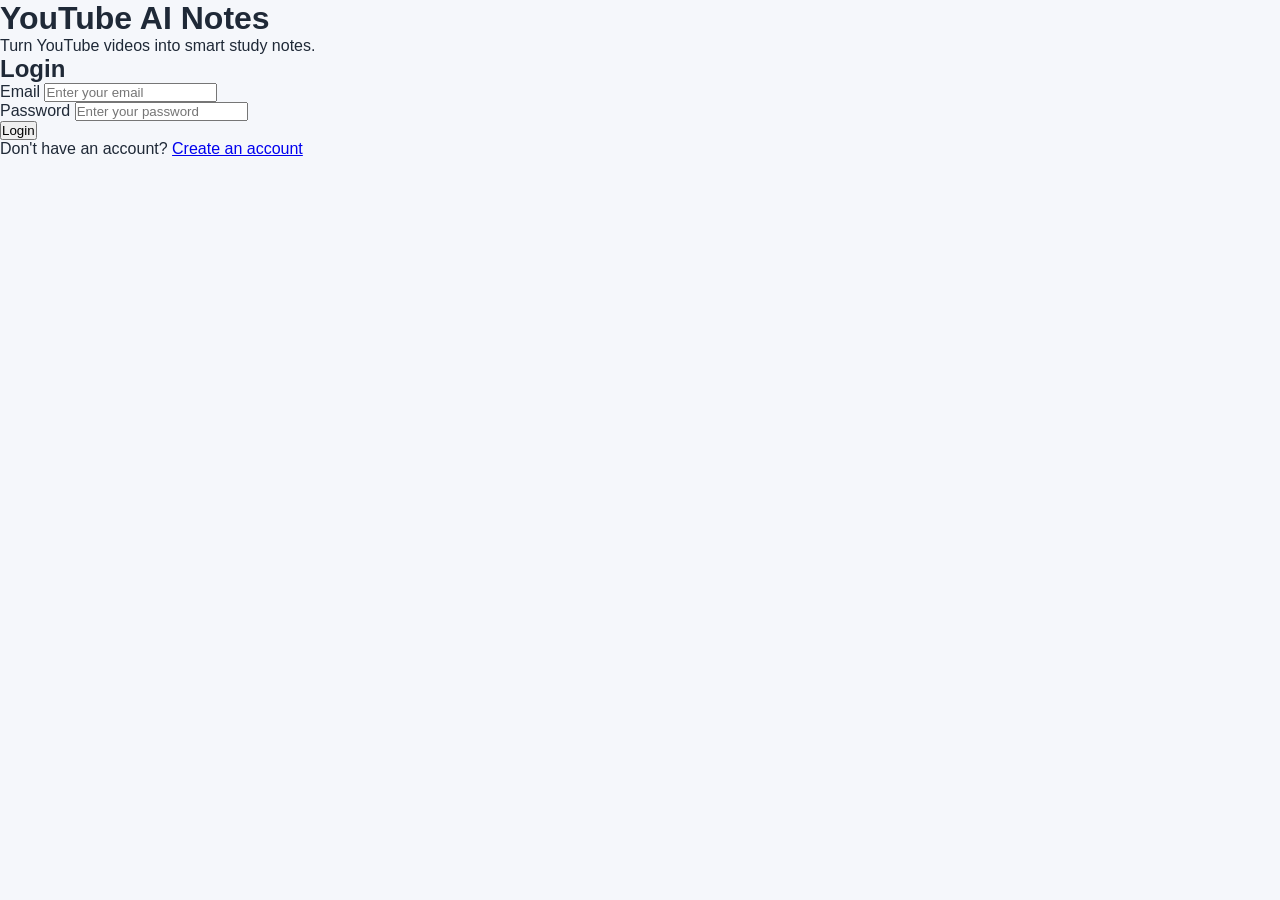
<file: frontend/index.html>
<!DOCTYPE html>
<html lang="en">
<head>
    <meta charset="UTF-8">

    <meta name="viewport" content="width=device-width, initial-scale=1.0">

    <title>YouTube AI Notes - Login</title>

    <link rel="stylesheet" href="style.css">
</head>

<body>

    <div class="auth-container">

        <div class="auth-card">

            <h1>YouTube AI Notes</h1>

            <p class="subtitle">
                Turn YouTube videos into smart study notes.
            </p>

            <h2>Login</h2>

            <form id="loginForm">

                <div class="form-group">
                    <label for="email">Email</label>

                    <input
                        type="email"
                        id="email"
                        placeholder="Enter your email"
                        required
                    >
                </div>

                <div class="form-group">
                    <label for="password">Password</label>

                    <input
                        type="password"
                        id="password"
                        placeholder="Enter your password"
                        required
                    >
                </div>

                <button type="submit">
                    Login
                </button>

                <p id="message"></p>

            </form>

            <p class="auth-link">
                Don't have an account?
                <a href="register.html">Create an account</a>
            </p>

        </div>

    </div>

    <!-- Cache Busting -->
    <script src="app.js?v=20260905"></script>

</body>
</html>
</file>
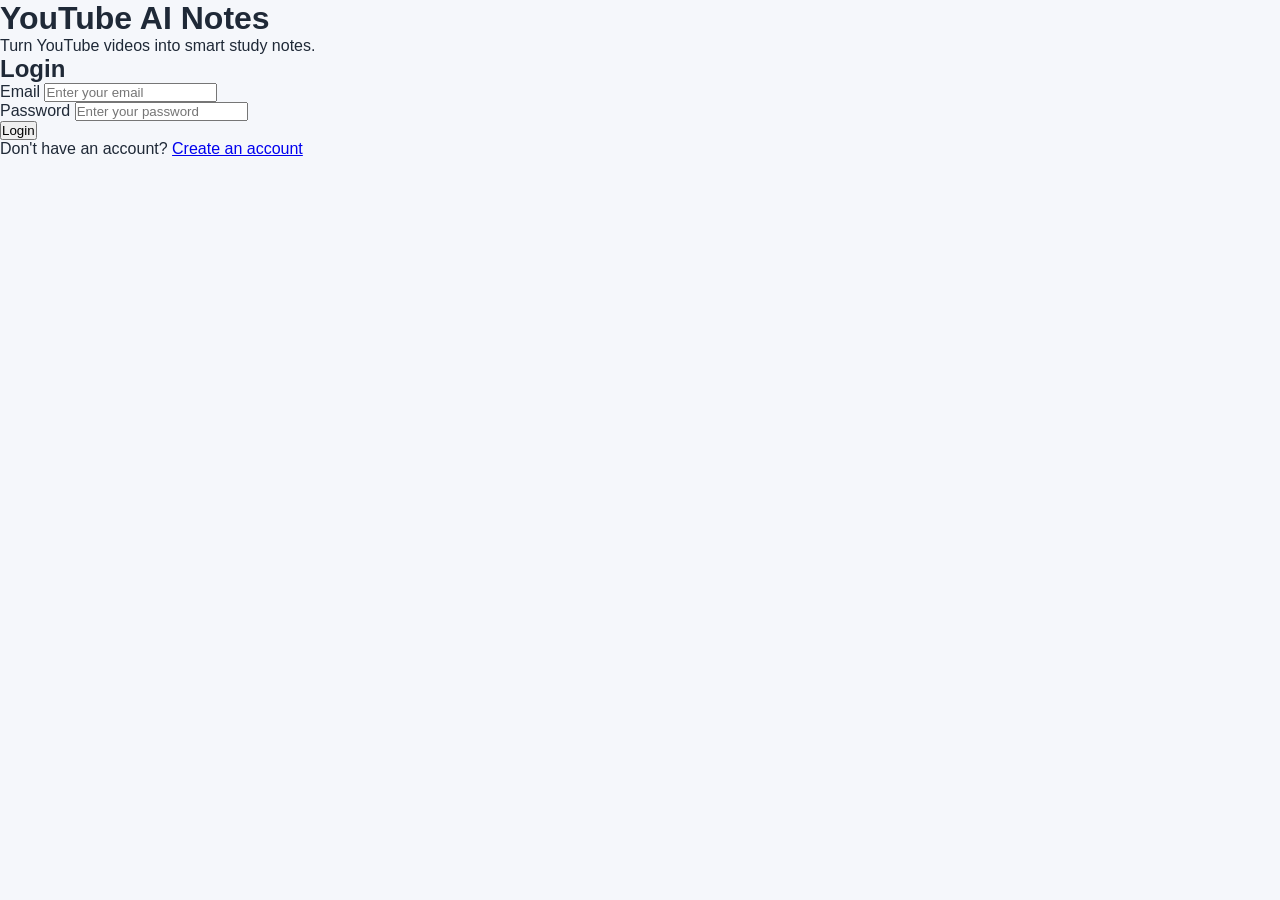
<file: frontend/dashboard.html>
<!DOCTYPE html>
<html lang="en">

<head>

    <meta charset="UTF-8">

    <meta
        name="viewport"
        content="width=device-width, initial-scale=1.0"
    >

    <title>YouTube AI Notes - Dashboard</title>

    <link
        rel="stylesheet"
        href="style.css"
    >

</head>


<body>

    <!-- =====================================================
         HEADER
    ====================================================== -->

    <header class="dashboard-header">

        <div class="brand">

            <div class="brand-icon">
                ▶
            </div>

            <div>

                <h1>YouTube AI Notes</h1>

                <p>
                    Learn smarter with AI-powered notes.
                </p>

            </div>

        </div>


        <button
            id="logoutButton"
            class="logout-button"
            type="button"
        >
            Logout
        </button>

    </header>


    <!-- =====================================================
         MAIN
    ====================================================== -->

    <main class="dashboard-container">


        <!-- =================================================
             HERO / GENERATE NOTES
        ================================================== -->

        <section class="generate-section">

            <div class="hero-content">

                <span class="hero-badge">
                    ✨ AI-Powered Learning
                </span>

                <h2>
                    Turn YouTube Videos Into
                    <span>Smart Study Notes</span>
                </h2>

                <p>
                    Paste any YouTube video URL and let AI
                    transform it into clear summaries,
                    important concepts, examples and
                    revision questions.
                </p>

            </div>


            <form
                id="notesForm"
            >

                <div class="url-input-wrapper">

                    <span class="url-icon">
                        🔗
                    </span>

                    <input
                        type="url"
                        id="youtubeUrl"
                        placeholder="Paste YouTube video URL here..."
                        autocomplete="off"
                        required
                    >

                </div>


                <button
                    type="submit"
                    id="generateButton"
                    class="generate-button"
                >
                    <span>Generate Notes</span>
                    <span>→</span>
                </button>

            </form>


            <p
                id="notesMessage"
                class="dashboard-message"
            ></p>

        </section>



        <!-- =================================================
             SAVED VIDEOS
        ================================================== -->

        <section class="videos-section">


            <div class="section-header">

                <div>

                    <span class="section-label">
                        YOUR LIBRARY
                    </span>

                    <h2>
                        Saved Videos
                    </h2>

                    <p>
                        Access your previously generated
                        AI notes.
                    </p>

                </div>


                <button
                    id="refreshButton"
                    class="refresh-button"
                    type="button"
                >
                    ↻ Refresh
                </button>

            </div>


            <div
                id="videosContainer"
                class="videos-grid"
            >

                <div class="loading-card">

                    <div class="spinner"></div>

                    <p>
                        Loading your videos...
                    </p>

                </div>

            </div>

        </section>

    </main>


    <!-- =====================================================
         FOOTER
    ====================================================== -->

    <footer class="dashboard-footer">

        <p>
            YouTube AI Notes • Learn smarter, not harder.
        </p>

    </footer>


    <script src="app.js"></script>

</body>

</html>
</file>
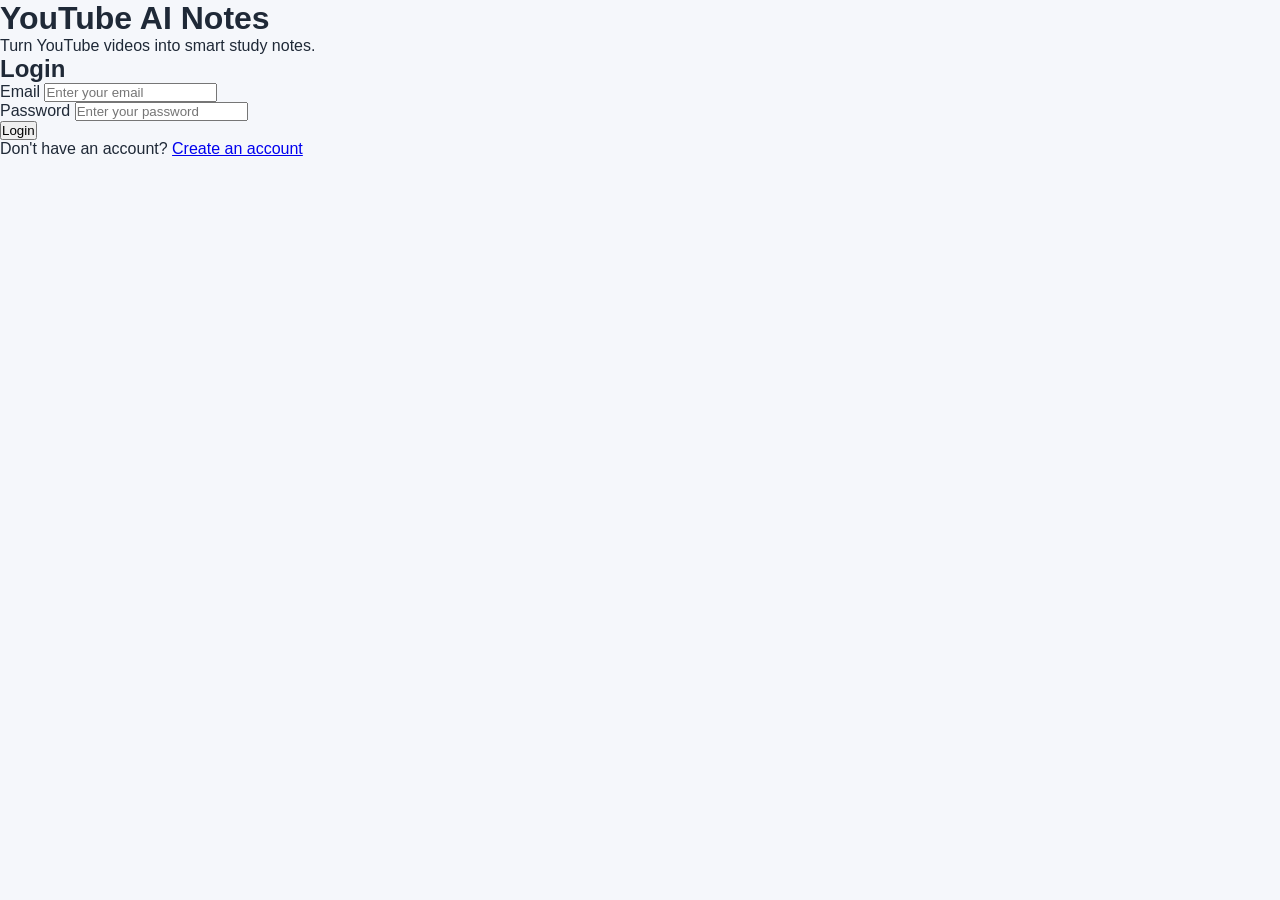
<file: frontend/notes.html>
<!DOCTYPE html>
<html lang="en">

<head>

    <meta charset="UTF-8">

    <meta
        name="viewport"
        content="width=device-width, initial-scale=1.0"
    >

    <title>YouTube AI Notes</title>

    <link
        rel="stylesheet"
        href="style.css"
    >

    <style>

        /* =====================================================
           NOTES PAGE
        ===================================================== */

        .notes-page {
            background: #f5f7fb;
            color: #1f2937;
            min-height: 100vh;
        }


        /* =====================================================
           HEADER
        ===================================================== */

        .notes-header {
            width: 100%;

            background: #ffffff;

            border-bottom: 1px solid #e5e7eb;

            box-shadow:
                0 2px 12px rgba(15, 23, 42, 0.05);
        }

        .notes-header-content {
            width: 100%;
            max-width: 1180px;

            margin: 0 auto;

            padding: 18px 24px;

            display: flex;

            align-items: center;

            justify-content: space-between;

            gap: 20px;
        }

        .notes-header-title h1 {
            margin: 0;

            color: #111827;

            font-size: 23px;

            line-height: 1.2;

            font-weight: 800;
        }

        .notes-header-title p {
            margin-top: 5px;

            color: #6b7280;

            font-size: 13px;
        }


        /* =====================================================
           BACK BUTTON
        ===================================================== */

        .back-btn {
            border: 1px solid #dbe0e8;

            border-radius: 9px;

            background: #ffffff;

            color: #374151;

            padding: 9px 15px;

            font-size: 13px;

            font-weight: 600;

            cursor: pointer;

            white-space: nowrap;

            transition: all 0.2s ease;
        }

        .back-btn:hover {
            background: #eef2ff;

            color: #4f46e5;

            border-color: #c7d2fe;

            transform: translateY(-1px);
        }


        /* =====================================================
           MAIN CONTAINER
        ===================================================== */

        .notes-container {
            width: 100%;

            max-width: 1000px;

            margin: 0 auto;

            padding: 30px 20px 60px;
        }


        /* =====================================================
           VIDEO INFO CARD
        ===================================================== */

        .video-info-card {
            width: 100%;

            padding: 16px;

            margin-bottom: 20px;

            background: #ffffff;

            border: 1px solid #e5e7eb;

            border-radius: 16px;

            box-shadow:
                0 5px 18px rgba(15, 23, 42, 0.06);

            display: flex;

            align-items: center;

            gap: 18px;
        }


        /* =====================================================
           SMALL THUMBNAIL
        ===================================================== */

        .video-thumbnail-wrapper {
            width: 210px;

            min-width: 210px;

            height: 118px;

            overflow: hidden;

            border-radius: 11px;

            background: #f1f5f9;
        }

        .video-thumbnail {
            width: 100%;

            height: 100%;

            display: block;

            object-fit: cover;

            border-radius: 11px;
        }


        /* =====================================================
           VIDEO INFORMATION
        ===================================================== */

        .video-info {
            min-width: 0;

            flex: 1;
        }

        .video-info h2 {
            margin: 0;

            color: #111827;

            font-size: 21px;

            line-height: 1.35;

            font-weight: 750;
        }

        .video-info p {
            margin-top: 8px;

            color: #6b7280;

            font-size: 13px;
        }


        /* =====================================================
           MESSAGE
        ===================================================== */

        .notes-message {
            width: 100%;

            min-height: 20px;

            margin: 12px 0 18px;

            padding: 0 4px;

            color: #6b7280;

            font-size: 13px;

            line-height: 1.5;
        }


        /* =====================================================
           COMMON NOTES CARD
        ===================================================== */

        .notes-card {
            width: 100%;

            margin-bottom: 20px;

            padding: 25px;

            background: #ffffff;

            border: 1px solid #e5e7eb;

            border-radius: 16px;

            box-shadow:
                0 5px 18px rgba(15, 23, 42, 0.05);
        }


        /* =====================================================
           CARD HEADING
        ===================================================== */

        .card-heading {
            display: flex;

            align-items: flex-start;

            gap: 12px;

            margin-bottom: 20px;
        }

        .card-icon {
            width: 40px;

            height: 40px;

            min-width: 40px;

            display: flex;

            align-items: center;

            justify-content: center;

            border-radius: 10px;

            background: #eef2ff;

            font-size: 19px;
        }

        .card-heading h2 {
            margin: 0;

            color: #111827;

            font-size: 21px;

            line-height: 1.25;

            font-weight: 750;
        }

        .card-heading p {
            margin-top: 4px;

            color: #6b7280;

            font-size: 12px;

            line-height: 1.4;
        }


        /* =====================================================
           SHORT NOTES
        ===================================================== */

        .short-notes-content {
            color: #374151;

            font-size: 15px;

            line-height: 1.8;
        }

        .short-notes-content p {
            margin: 0 0 14px;
        }

        .short-notes-content p:last-child {
            margin-bottom: 0;
        }

        .short-notes-content br {
            line-height: 1.8;
        }

        .short-notes-content strong {
            color: #111827;

            font-weight: 700;
        }

        .short-notes-content ul,
        .short-notes-content ol {
            margin: 10px 0 15px 22px;

            padding: 0;
        }

        .short-notes-content li {
            margin-bottom: 8px;

            line-height: 1.7;
        }


        /* =====================================================
           KEY POINTS
        ===================================================== */

        #keyPoints {
            color: #374151;

            font-size: 14px;

            line-height: 1.65;
        }

        #keyPoints ul {
            margin: 0;

            padding: 0;

            list-style: none;

            display: grid;

            grid-template-columns: repeat(2, 1fr);

            gap: 11px;
        }

        #keyPoints li {
            padding: 13px 15px;

            background: #f8fafc;

            border: 1px solid #e5e7eb;

            border-radius: 10px;

            position: relative;

            padding-left: 32px;
        }

        #keyPoints li::before {
            content: "✓";

            position: absolute;

            left: 12px;

            top: 12px;

            color: #4f46e5;

            font-weight: 800;
        }


        /* =====================================================
           CONCEPT FLOW
        ===================================================== */

        .concept-flow {
            width: 100%;

            padding: 20px;

            background:
                linear-gradient(
                    135deg,
                    #eef2ff,
                    #f8faff
                );

            border: 1px solid #dfe4ff;

            border-radius: 13px;

            color: #374151;

            font-size: 14px;

            line-height: 1.8;

            text-align: center;
        }

        .concept-flow p {
            margin-bottom: 10px;
        }

        .concept-flow p:last-child {
            margin-bottom: 0;
        }

        .concept-flow img {
            max-width: 100%;

            height: auto;

            display: block;

            margin: 0 auto;

            border-radius: 10px;
        }


        /* =====================================================
           MIND MAP
        ===================================================== */

        .mind-map-wrapper {
            width: 100%;

            min-height: 120px;

            padding: 20px;

            background: #fafafa;

            border: 1px solid #e5e7eb;

            border-radius: 13px;

            text-align: center;

            overflow-x: auto;

            color: #374151;

            font-size: 14px;

            line-height: 1.7;
        }

        .mind-map-wrapper img {
            max-width: 100%;

            max-height: 520px;

            width: auto;

            height: auto;

            object-fit: contain;

            border-radius: 10px;
        }

        .mind-map-wrapper svg {
            max-width: 100%;

            height: auto;
        }


        /* =====================================================
           IMPORTANT VISUALS
        ===================================================== */

        .visuals-grid {
            display: grid;

            grid-template-columns:
                repeat(2, minmax(0, 1fr));

            gap: 16px;

            color: #6b7280;

            font-size: 14px;

            line-height: 1.6;
        }

        .visuals-grid img {
            width: 100%;

            max-height: 330px;

            object-fit: contain;

            display: block;

            padding: 10px;

            background: #f8fafc;

            border: 1px solid #e5e7eb;

            border-radius: 12px;
        }

        .visuals-grid figure {
            margin: 0;

            padding: 12px;

            background: #f8fafc;

            border: 1px solid #e5e7eb;

            border-radius: 12px;
        }

        .visuals-grid figcaption {
            margin-top: 8px;

            text-align: center;

            font-size: 12px;

            color: #6b7280;
        }


        /* =====================================================
           PRACTICAL EXAMPLES
        ===================================================== */

        .practical-examples {
            display: grid;

            grid-template-columns:
                repeat(2, minmax(0, 1fr));

            gap: 13px;

            color: #374151;

            font-size: 14px;

            line-height: 1.65;
        }

        .practical-examples p {
            margin: 0;

            padding: 15px;

            background: #fffbeb;

            border: 1px solid #fde68a;

            border-radius: 11px;
        }

        .practical-examples strong {
            color: #92400e;
        }


        /* =====================================================
           QUICK REVISION
        ===================================================== */

        .quick-revision {
            padding: 18px;

            background: #f5f3ff;

            border: 1px solid #ddd6fe;

            border-radius: 12px;

            color: #3730a3;

            font-size: 14px;

            line-height: 1.75;
        }

        .quick-revision p {
            margin-bottom: 10px;
        }

        .quick-revision p:last-child {
            margin-bottom: 0;
        }

        .quick-revision ul,
        .quick-revision ol {
            margin: 8px 0 8px 20px;

            padding: 0;
        }

        .quick-revision li {
            margin-bottom: 6px;
        }


        /* =====================================================
           INTERVIEW QUESTIONS
        ===================================================== */

        .interview-questions {
            color: #374151;

            font-size: 14px;

            line-height: 1.65;
        }

        .interview-questions ol,
        .interview-questions ul {
            margin: 0;

            padding-left: 22px;
        }

        .interview-questions li {
            margin-bottom: 12px;

            padding: 12px 14px;

            background: #f8fafc;

            border: 1px solid #e5e7eb;

            border-radius: 10px;
        }

        .interview-questions li:last-child {
            margin-bottom: 0;
        }


        /* =====================================================
           CROSS QUESTIONS
        ===================================================== */

        .cross-questions {
            color: #374151;

            font-size: 14px;

            line-height: 1.65;
        }

        .cross-questions ol,
        .cross-questions ul {
            margin: 0;

            padding-left: 22px;
        }

        .cross-questions li {
            margin-bottom: 12px;

            padding: 12px 14px;

            background: #fff7ed;

            border: 1px solid #fed7aa;

            border-radius: 10px;
        }

        .cross-questions li:last-child {
            margin-bottom: 0;
        }


        /* =====================================================
           COMMON CONTENT FORMATTING
        ===================================================== */

        .notes-card p {
            max-width: 100%;
        }

        .notes-card h3 {
            margin: 14px 0 8px;

            color: #111827;

            font-size: 16px;
        }

        .notes-card h4 {
            margin: 12px 0 7px;

            color: #374151;

            font-size: 14px;
        }

        .notes-card strong {
            font-weight: 700;

            color: #111827;
        }

        .notes-card code {
            padding: 2px 6px;

            border-radius: 5px;

            background: #f1f5f9;

            color: #4338ca;

            font-size: 12px;
        }

        .notes-card pre {
            overflow-x: auto;

            padding: 14px;

            margin: 12px 0;

            background: #111827;

            color: #f9fafb;

            border-radius: 9px;

            font-size: 13px;

            line-height: 1.6;
        }


        /* =====================================================
           EMPTY / LOADING TEXT
        ===================================================== */

        .notes-card > div:empty::before {
            content: "";
        }


        /* =====================================================
           TABLES
        ===================================================== */

        .notes-card table {
            width: 100%;

            border-collapse: collapse;

            margin-top: 12px;

            font-size: 13px;
        }

        .notes-card th,
        .notes-card td {
            padding: 10px 12px;

            border: 1px solid #e5e7eb;

            text-align: left;
        }

        .notes-card th {
            background: #f8fafc;

            color: #111827;

            font-weight: 700;
        }


        /* =====================================================
           MOBILE
        ===================================================== */

        @media (max-width: 700px) {

            .notes-header-content {
                padding: 15px;

                align-items: flex-start;

                flex-direction: column;
            }

            .back-btn {
                width: 100%;
            }

            .notes-container {
                padding: 20px 13px 40px;
            }

            .video-info-card {
                flex-direction: column;

                align-items: stretch;

                padding: 13px;
            }

            .video-thumbnail-wrapper {
                width: 100%;

                min-width: 0;

                height: 190px;
            }

            .video-info h2 {
                font-size: 18px;
            }

            .notes-card {
                padding: 18px;

                border-radius: 13px;
            }

            .card-heading h2 {
                font-size: 19px;
            }

            .short-notes-content {
                font-size: 14px;

                line-height: 1.75;
            }

            #keyPoints ul {
                grid-template-columns: 1fr;
            }

            .visuals-grid {
                grid-template-columns: 1fr;
            }

            .practical-examples {
                grid-template-columns: 1fr;
            }
        }


        /* =====================================================
           SMALL MOBILE
        ===================================================== */

        @media (max-width: 420px) {

            .notes-header-title h1 {
                font-size: 19px;
            }

            .notes-header-title p {
                font-size: 11px;
            }

            .video-thumbnail-wrapper {
                height: 165px;
            }

            .notes-card {
                padding: 15px;
            }

            .card-icon {
                width: 35px;

                min-width: 35px;

                height: 35px;

                font-size: 16px;
            }

            .card-heading {
                gap: 9px;

                margin-bottom: 15px;
            }

            .card-heading h2 {
                font-size: 17px;
            }

            .card-heading p {
                font-size: 11px;
            }
        }

    </style>

</head>


<body class="notes-page">


    <!-- =====================================================
         HEADER
    ====================================================== -->

    <header class="notes-header">

        <div class="notes-header-content">

            <div class="notes-header-title">

                <h1>YouTube AI Notes</h1>

                <p>
                    AI-Powered Learning &amp; Interview Preparation
                </p>

            </div>


            <button
                id="backBtn"
                class="back-btn"
                type="button"
            >
                ← Back to Dashboard
            </button>

        </div>

    </header>


    <!-- =====================================================
         MAIN CONTENT
    ====================================================== -->

    <main class="notes-container">


        <!-- =================================================
             VIDEO INFORMATION
        ================================================== -->

        <section class="video-info-card">

            <div class="video-thumbnail-wrapper">

                <img
                    id="videoThumbnail"
                    class="video-thumbnail"
                    src=""
                    alt="YouTube video thumbnail"
                >

            </div>


            <div class="video-info">

                <h2 id="videoTitle">
                    Loading video...
                </h2>

                <p id="videoDate"></p>

            </div>

        </section>


        <!-- =================================================
             MESSAGE
        ================================================== -->

        <div
            id="notesMessage"
            class="notes-message"
        >
            Loading notes...
        </div>


        <!-- =================================================
             SHORT NOTES
        ================================================== -->

        <section class="notes-card short-notes-card">

            <div class="card-heading">

                <span class="card-icon">📝</span>

                <div>

                    <h2>Short Notes</h2>

                    <p>
                        Understand the complete topic quickly
                    </p>

                </div>

            </div>


            <div
                id="shortNotes"
                class="short-notes-content"
            >
                Loading short notes...
            </div>

        </section>


        <!-- =================================================
             KEY POINTS
        ================================================== -->

        <section class="notes-card key-points-card">

            <div class="card-heading">

                <span class="card-icon">⭐</span>

                <div>

                    <h2>Key Points</h2>

                    <p>
                        Most important points from the video
                    </p>

                </div>

            </div>


            <div id="keyPoints">

                Loading key points...

            </div>

        </section>


        <!-- =================================================
             CONCEPT FLOW
        ================================================== -->

        <section class="notes-card flow-card">

            <div class="card-heading">

                <span class="card-icon">🔄</span>

                <div>

                    <h2>Concept Flow</h2>

                    <p>
                        Understand how the concepts connect
                    </p>

                </div>

            </div>


            <div
                id="conceptFlow"
                class="concept-flow"
            >
                Loading concept flow...
            </div>

        </section>


        <!-- =================================================
             MIND MAP
        ================================================== -->

        <section class="notes-card mind-map-card">

            <div class="card-heading">

                <span class="card-icon">🧠</span>

                <div>

                    <h2>Mind Map</h2>

                    <p>
                        Visual overview of the topic
                    </p>

                </div>

            </div>


            <div
                id="mindMap"
                class="mind-map-wrapper"
            >
                Loading mind map...
            </div>

        </section>


        <!-- =================================================
             IMPORTANT VISUALS
        ================================================== -->

        <section class="notes-card visuals-card">

            <div class="card-heading">

                <span class="card-icon">🖼️</span>

                <div>

                    <h2>Important Visuals</h2>

                    <p>
                        Diagrams and visual explanations
                    </p>

                </div>

            </div>


            <div
                id="visuals"
                class="visuals-grid"
            >
                Loading visuals...
            </div>

        </section>


        <!-- =================================================
             PRACTICAL EXAMPLES
        ================================================== -->

        <section class="notes-card practical-card">

            <div class="card-heading">

                <span class="card-icon">💡</span>

                <div>

                    <h2>Practical Examples</h2>

                    <p>
                        Real-world understanding of the topic
                    </p>

                </div>

            </div>


            <div
                id="practicalExamples"
                class="practical-examples"
            >
                Loading practical examples...
            </div>

        </section>


        <!-- =================================================
             QUICK REVISION
        ================================================== -->

        <section class="notes-card quick-revision-card">

            <div class="card-heading">

                <span class="card-icon">⚡</span>

                <div>

                    <h2>Quick Revision</h2>

                    <p>
                        Revise the complete topic in minutes
                    </p>

                </div>

            </div>


            <div
                id="quickRevision"
                class="quick-revision"
            >
                Loading quick revision...
            </div>

        </section>


        <!-- =================================================
             INTERVIEW QUESTIONS
        ================================================== -->

        <section class="notes-card interview-card">

            <div class="card-heading">

                <span class="card-icon">🎤</span>

                <div>

                    <h2>Interview Questions</h2>

                    <p>
                        Prepare for technical interviews
                    </p>

                </div>

            </div>


            <div
                id="interviewQuestions"
                class="interview-questions"
            >
                Loading interview questions...
            </div>

        </section>


        <!-- =================================================
             CROSS QUESTIONS
        ================================================== -->

        <section class="notes-card cross-question-card">

            <div class="card-heading">

                <span class="card-icon">🔥</span>

                <div>

                    <h2>Cross Questions</h2>

                    <p>
                        Follow-up questions interviewers may ask
                    </p>

                </div>

            </div>


            <div
                id="crossQuestions"
                class="cross-questions"
            >
                Loading cross questions...
            </div>

        </section>

    </main>


    <!-- =====================================================
         JAVASCRIPT
    ====================================================== -->

    <script src="./app.js"></script>

</body>

</html>
</file>
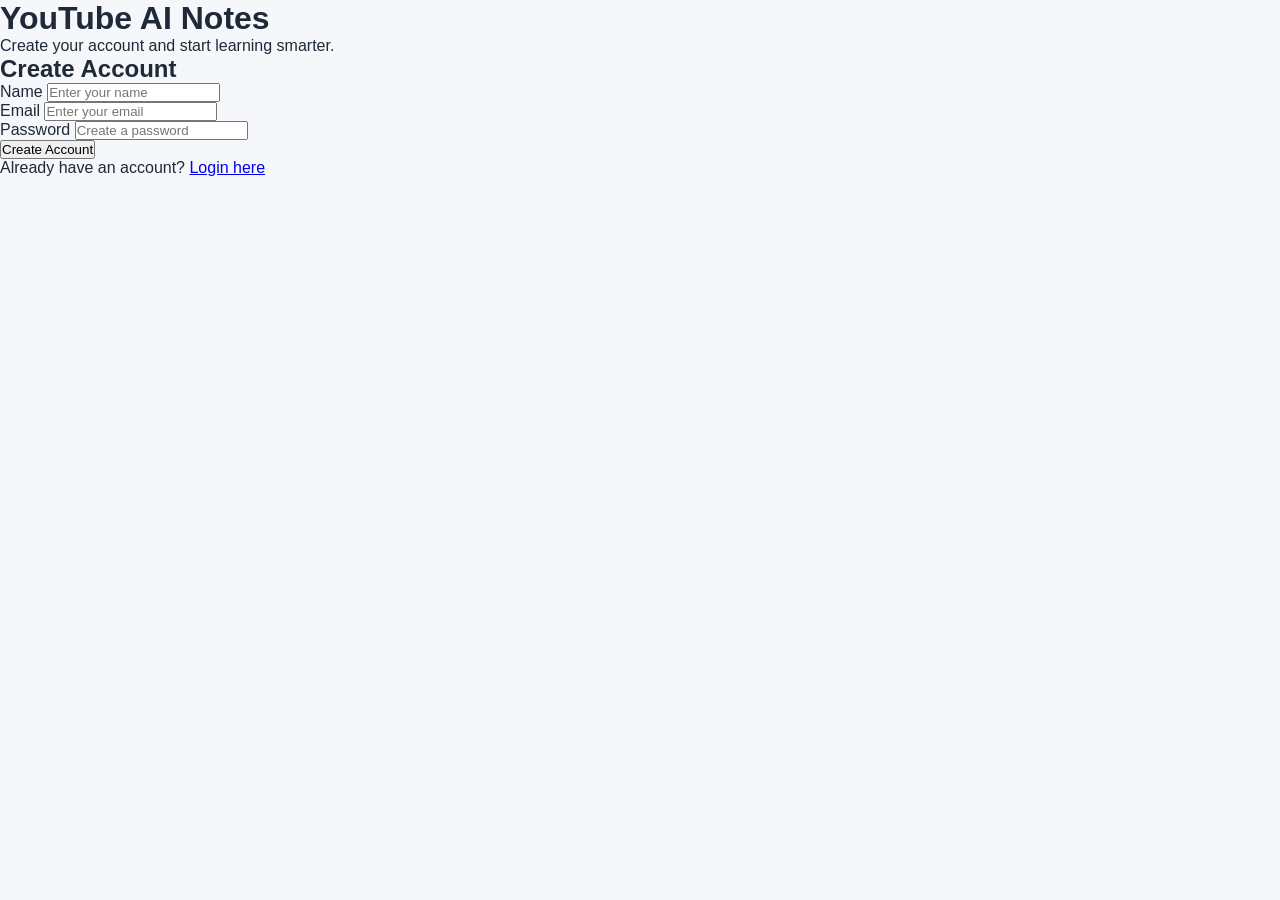
<file: frontend/register.html>
<!DOCTYPE html>
<html lang="en">
<head>
    <meta charset="UTF-8">

    <meta name="viewport" content="width=device-width, initial-scale=1.0">

    <title>YouTube AI Notes - Register</title>

    <link rel="stylesheet" href="style.css">
</head>

<body>

    <div class="auth-container">

        <div class="auth-card">

            <h1>YouTube AI Notes</h1>

            <p class="subtitle">
                Create your account and start learning smarter.
            </p>

            <h2>Create Account</h2>

            <form id="registerForm">

                <div class="form-group">
                    <label for="name">Name</label>

                    <input
                        type="text"
                        id="name"
                        placeholder="Enter your name"
                        required
                    >
                </div>

                <div class="form-group">
                    <label for="email">Email</label>

                    <input
                        type="email"
                        id="email"
                        placeholder="Enter your email"
                        required
                    >
                </div>

                <div class="form-group">
                    <label for="password">Password</label>

                    <input
                        type="password"
                        id="password"
                        placeholder="Create a password"
                        required
                    >
                </div>

                <button type="submit">
                    Create Account
                </button>

                <p id="message"></p>

            </form>

            <p class="auth-link">
                Already have an account?
                <a href="index.html">Login here</a>
            </p>

        </div>

    </div>
    <script src="app.js"></script>

</body>
</html>
</file>
<file: frontend/style.css>
/* =========================================================
   YouTube AI Notes - COMPLETE DASHBOARD STYLE
========================================================= */


/* =========================================================
   GLOBAL RESET
========================================================= */

* {
    margin: 0;
    padding: 0;
    box-sizing: border-box;
}

html {
    scroll-behavior: smooth;
}

body {
    font-family: Arial, Helvetica, sans-serif;
    background: #f5f7fb;
    color: #1f2937;
    min-height: 100vh;
}


/* =========================================================
   HEADER
========================================================= */

.dashboard-header {
    width: 100%;
    min-height: 78px;

    padding: 14px 6%;

    background: #ffffff;

    border-bottom: 1px solid #e5e7eb;

    display: flex;
    align-items: center;
    justify-content: space-between;

    position: sticky;
    top: 0;
    z-index: 100;

    box-shadow: 0 2px 12px rgba(15, 23, 42, 0.05);
}


/* =========================================================
   BRAND
========================================================= */

.brand {
    display: flex;
    align-items: center;
    gap: 13px;
}

.brand-icon {
    width: 43px;
    height: 43px;

    border-radius: 12px;

    background: linear-gradient(135deg, #ef4444, #dc2626);

    color: #ffffff;

    display: flex;
    align-items: center;
    justify-content: center;

    font-size: 19px;
    font-weight: 700;

    box-shadow: 0 5px 14px rgba(220, 38, 38, 0.22);
}

.brand h1 {
    font-size: 20px;
    line-height: 1.2;

    color: #111827;

    font-weight: 750;
}

.brand p {
    margin-top: 3px;

    font-size: 12px;

    color: #6b7280;
}


/* =========================================================
   LOGOUT BUTTON
========================================================= */

.logout-button {
    padding: 9px 17px;

    border: 1px solid #e5e7eb;
    border-radius: 9px;

    background: #ffffff;
    color: #374151;

    font-size: 13px;
    font-weight: 600;

    cursor: pointer;

    transition: all 0.2s ease;
}

.logout-button:hover {
    background: #fef2f2;
    color: #dc2626;
    border-color: #fecaca;
}


/* =========================================================
   MAIN CONTAINER
========================================================= */

.dashboard-container {
    width: 100%;
    max-width: 1180px;

    margin: 0 auto;

    padding: 38px 24px 55px;
}


/* =========================================================
   GENERATE SECTION
========================================================= */

.generate-section {
    width: 100%;

    padding: 45px 45px 42px;

    border-radius: 22px;

    background:
        linear-gradient(
            135deg,
            #eef2ff 0%,
            #f8faff 52%,
            #ffffff 100%
        );

    border: 1px solid #e0e7ff;

    box-shadow: 0 10px 30px rgba(79, 70, 229, 0.07);

    margin-bottom: 45px;
}


/* =========================================================
   HERO CONTENT
========================================================= */

.hero-content {
    max-width: 760px;

    margin: 0 auto;

    text-align: center;
}

.hero-badge {
    display: inline-flex;
    align-items: center;

    padding: 7px 13px;

    border-radius: 30px;

    background: #ffffff;

    border: 1px solid #e0e7ff;

    color: #4f46e5;

    font-size: 12px;
    font-weight: 700;

    margin-bottom: 17px;

    box-shadow: 0 3px 10px rgba(79, 70, 229, 0.06);
}

.hero-content h2 {
    font-size: 36px;

    line-height: 1.15;

    color: #111827;

    font-weight: 800;

    letter-spacing: -0.8px;
}

.hero-content h2 span {
    color: #4f46e5;
}

.hero-content p {
    max-width: 690px;

    margin: 17px auto 28px;

    color: #6b7280;

    font-size: 15px;

    line-height: 1.7;
}


/* =========================================================
   NOTES FORM
========================================================= */

#notesForm {
    width: 100%;
    max-width: 850px;

    margin: 0 auto;

    display: flex;
    align-items: stretch;

    gap: 11px;
}


/* =========================================================
   URL INPUT WRAPPER
========================================================= */

.url-input-wrapper {
    flex: 1;

    min-width: 0;

    height: 54px;

    position: relative;

    display: flex;
    align-items: center;
}

.url-icon {
    position: absolute;

    left: 17px;

    font-size: 17px;

    pointer-events: none;
}

.url-input-wrapper input {
    width: 100%;
    height: 100%;

    padding: 0 18px 0 48px;

    border: 1px solid #d1d5db;

    border-radius: 11px;

    background: #ffffff;

    color: #111827;

    font-size: 14px;

    outline: none;

    box-shadow: 0 4px 12px rgba(15, 23, 42, 0.05);

    transition:
        border-color 0.2s ease,
        box-shadow 0.2s ease;
}

.url-input-wrapper input::placeholder {
    color: #9ca3af;
}

.url-input-wrapper input:focus {
    border-color: #6366f1;

    box-shadow:
        0 0 0 3px rgba(99, 102, 241, 0.12),
        0 4px 12px rgba(15, 23, 42, 0.05);
}


/* =========================================================
   GENERATE BUTTON
========================================================= */

.generate-button {
    height: 54px;

    padding: 0 21px;

    border: none;

    border-radius: 11px;

    background: linear-gradient(
        135deg,
        #4f46e5,
        #6366f1
    );

    color: #ffffff;

    display: flex;
    align-items: center;
    justify-content: center;

    gap: 10px;

    white-space: nowrap;

    font-size: 14px;
    font-weight: 700;

    cursor: pointer;

    box-shadow: 0 7px 18px rgba(79, 70, 229, 0.22);

    transition:
        transform 0.2s ease,
        box-shadow 0.2s ease,
        background 0.2s ease;
}

.generate-button:hover {
    transform: translateY(-2px);

    box-shadow: 0 10px 23px rgba(79, 70, 229, 0.28);

    background: linear-gradient(
        135deg,
        #4338ca,
        #4f46e5
    );
}

.generate-button:active {
    transform: translateY(0);
}

.generate-button:disabled {
    opacity: 0.65;

    cursor: not-allowed;

    transform: none;
}


/* =========================================================
   DASHBOARD MESSAGE
========================================================= */

.dashboard-message {
    min-height: 20px;

    margin-top: 15px;

    text-align: center;

    font-size: 13px;

    color: #6b7280;
}


/* =========================================================
   SAVED VIDEOS SECTION
========================================================= */

.videos-section {
    width: 100%;
}


/* =========================================================
   SECTION HEADER
========================================================= */

.section-header {
    width: 100%;

    margin-bottom: 21px;

    display: flex;
    align-items: flex-end;
    justify-content: space-between;

    gap: 20px;
}

.section-label {
    display: block;

    margin-bottom: 6px;

    color: #4f46e5;

    font-size: 11px;

    font-weight: 800;

    letter-spacing: 1.3px;
}

.section-header h2 {
    font-size: 27px;

    line-height: 1.2;

    color: #111827;

    font-weight: 800;
}

.section-header p {
    margin-top: 5px;

    color: #6b7280;

    font-size: 13px;
}


/* =========================================================
   REFRESH BUTTON
========================================================= */

.refresh-button {
    padding: 9px 15px;

    border: 1px solid #dbe0e8;

    border-radius: 9px;

    background: #ffffff;

    color: #374151;

    font-size: 13px;

    font-weight: 600;

    cursor: pointer;

    white-space: nowrap;

    transition: all 0.2s ease;
}

.refresh-button:hover {
    background: #f8fafc;

    border-color: #c7d2fe;

    color: #4f46e5;
}


/* =========================================================
   VIDEOS GRID
========================================================= */

#videosContainer {
    width: 100%;
}

.videos-grid {
    width: 100%;

    display: flex;
    flex-direction: column;

    gap: 0;
}


/* =========================================================
   LOADING CARD
========================================================= */

.loading-card {
    width: 100%;

    min-height: 145px;

    padding: 30px;

    background: #ffffff;

    border: 1px solid #e5e7eb;

    border-radius: 14px;

    display: flex;
    flex-direction: column;

    align-items: center;
    justify-content: center;

    gap: 12px;

    color: #6b7280;

    box-shadow: 0 4px 14px rgba(15, 23, 42, 0.04);
}

.loading-card p {
    font-size: 13px;
}


/* =========================================================
   SPINNER
========================================================= */

.spinner {
    width: 27px;
    height: 27px;

    border: 3px solid #e5e7eb;

    border-top-color: #4f46e5;

    border-radius: 50%;

    animation: spin 0.8s linear infinite;
}

@keyframes spin {
    to {
        transform: rotate(360deg);
    }
}


/* =========================================================
   SAVED VIDEO - COMPACT CARD
========================================================= */

.video-card {
    width: 100% !important;
    min-height: 0 !important;

    display: flex !important;
    flex-direction: row !important;
    align-items: center !important;

    gap: 18px !important;

    padding: 14px !important;
    margin: 0 0 14px 0 !important;

    background: #ffffff !important;

    border: 1px solid #e5e7eb !important;
    border-radius: 14px !important;

    box-shadow: 0 4px 14px rgba(15, 23, 42, 0.06) !important;

    box-sizing: border-box !important;

    transition:
        transform 0.2s ease,
        box-shadow 0.2s ease !important;
}

.video-card:hover {
    transform: translateY(-2px) !important;

    box-shadow:
        0 8px 22px rgba(15, 23, 42, 0.10) !important;
}


/* =========================================================
   VIDEO THUMBNAIL
========================================================= */

.video-card-thumbnail {
    width: 170px !important;
    height: 100px !important;

    min-width: 170px !important;
    max-width: 170px !important;

    object-fit: cover !important;

    display: block !important;

    border-radius: 10px !important;

    background: #f1f5f9 !important;
}


/* =========================================================
   VIDEO CONTENT
========================================================= */

.video-card-content {
    flex: 1 !important;

    min-width: 0 !important;

    display: flex !important;
    flex-direction: column !important;

    justify-content: center !important;

    padding: 0 !important;
    margin: 0 !important;
}


/* =========================================================
   VIDEO TITLE
========================================================= */

.video-card-content h3 {
    margin: 0 0 6px 0 !important;

    font-size: 17px !important;

    line-height: 1.35 !important;

    font-weight: 700 !important;

    color: #111827 !important;

    display: -webkit-box !important;

    -webkit-line-clamp: 2 !important;

    -webkit-box-orient: vertical !important;

    overflow: hidden !important;
}


/* =========================================================
   VIDEO DATE
========================================================= */

.video-card-content .video-date {
    margin: 0 0 11px 0 !important;

    font-size: 13px !important;

    line-height: 1.4 !important;

    color: #6b7280 !important;
}


/* =========================================================
   BUTTON AREA
========================================================= */

.video-card-actions {
    display: flex !important;

    align-items: center !important;

    gap: 8px !important;

    margin: 0 !important;
}


/* =========================================================
   VIEW NOTES
========================================================= */

.video-card-actions .view-notes-btn {
    padding: 8px 14px !important;

    border: none !important;

    border-radius: 8px !important;

    background: #4f46e5 !important;

    color: #ffffff !important;

    font-size: 13px !important;

    font-weight: 600 !important;

    cursor: pointer !important;

    transition: all 0.2s ease !important;
}

.video-card-actions .view-notes-btn:hover {
    background: #4338ca !important;

    transform: translateY(-1px) !important;
}


/* =========================================================
   DELETE VIDEO
========================================================= */

.video-card-actions .delete-video-btn {
    padding: 8px 14px !important;

    border: 1px solid #fecaca !important;

    border-radius: 8px !important;

    background: #ffffff !important;

    color: #dc2626 !important;

    font-size: 13px !important;

    font-weight: 600 !important;

    cursor: pointer !important;

    transition: all 0.2s ease !important;
}

.video-card-actions .delete-video-btn:hover {
    background: #fef2f2 !important;

    border-color: #fca5a5 !important;
}


/* =========================================================
   EMPTY STATE
========================================================= */

.empty-state {
    width: 100%;

    padding: 45px 25px;

    background: #ffffff;

    border: 1px dashed #d1d5db;

    border-radius: 14px;

    text-align: center;

    color: #6b7280;
}

.empty-state h3 {
    margin-bottom: 7px;

    color: #374151;

    font-size: 17px;
}

.empty-state p {
    font-size: 13px;

    line-height: 1.5;
}


/* =========================================================
   FOOTER
========================================================= */

.dashboard-footer {
    width: 100%;

    padding: 20px;

    border-top: 1px solid #e5e7eb;

    background: #ffffff;

    text-align: center;

    color: #9ca3af;

    font-size: 12px;
}


/* =========================================================
   TABLET
========================================================= */

@media (max-width: 850px) {

    .dashboard-header {
        padding: 14px 25px;
    }

    .dashboard-container {
        padding: 28px 18px 45px;
    }

    .generate-section {
        padding: 35px 25px;
    }

    .hero-content h2 {
        font-size: 31px;
    }

    #notesForm {
        flex-direction: column;
    }

    .url-input-wrapper {
        width: 100%;
    }

    .generate-button {
        width: 100%;
    }
}


/* =========================================================
   MOBILE
========================================================= */

@media (max-width: 650px) {

    .dashboard-header {
        min-height: 70px;

        padding: 12px 16px;
    }

    .brand {
        gap: 9px;
    }

    .brand-icon {
        width: 37px;
        height: 37px;

        border-radius: 10px;

        font-size: 16px;
    }

    .brand h1 {
        font-size: 16px;
    }

    .brand p {
        font-size: 10px;
    }

    .logout-button {
        padding: 8px 12px;

        font-size: 12px;
    }


    .dashboard-container {
        padding: 20px 13px 35px;
    }


    .generate-section {
        padding: 28px 17px;

        border-radius: 17px;

        margin-bottom: 32px;
    }


    .hero-content h2 {
        font-size: 27px;

        letter-spacing: -0.5px;
    }

    .hero-content p {
        font-size: 13px;

        line-height: 1.6;

        margin-top: 13px;
    }


    .section-header {
        align-items: flex-start;

        flex-direction: column;

        gap: 12px;
    }

    .section-header h2 {
        font-size: 23px;
    }

    .refresh-button {
        align-self: flex-start;
    }


    /* Saved video becomes vertical */

    .video-card {
        flex-direction: column !important;

        align-items: stretch !important;

        gap: 12px !important;

        padding: 12px !important;
    }

    .video-card-thumbnail {
        width: 100% !important;

        max-width: 100% !important;

        min-width: 0 !important;

        height: 180px !important;
    }

    .video-card-content h3 {
        font-size: 16px !important;
    }

    .video-card-actions {
        flex-wrap: wrap !important;
    }
}


/* =========================================================
   VERY SMALL MOBILE
========================================================= */

@media (max-width: 420px) {

    .hero-content h2 {
        font-size: 24px;
    }

    .hero-badge {
        font-size: 11px;
    }

    .url-input-wrapper {
        height: 50px;
    }

    .generate-button {
        height: 50px;
    }

    .video-card-thumbnail {
        height: 160px !important;
    }

    .video-card-actions .view-notes-btn,
    .video-card-actions .delete-video-btn {
        padding: 7px 11px !important;

        font-size: 12px !important;
    }
}
</file>
